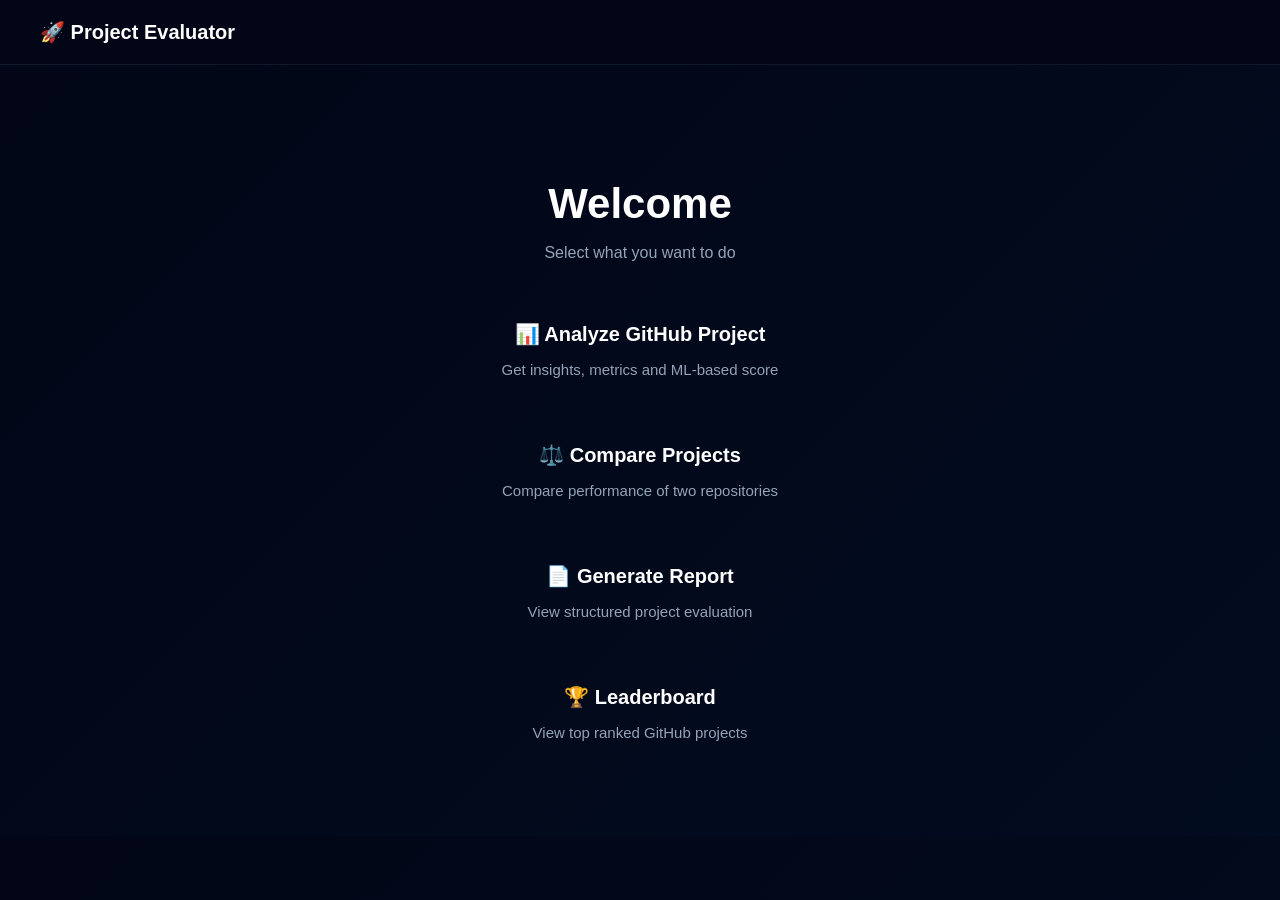
<file: docs/index.html>
<!DOCTYPE html>
<html>
<head>
  <title>Project Evaluator</title>
  <link rel="stylesheet" href="style.css">
</head>

<body>

<nav>🚀 Project Evaluator</nav>

<section class="hero">

  <h1>Welcome</h1>
  <p class="subtitle">Select what you want to do</p>

  <div class="menu">

    <div class="menu-item" onclick="go('')">
      <h3>📊 Analyze GitHub Project</h3>
      <p>Get insights, metrics and ML-based score</p>
    </div>

    <div class="menu-item" onclick="go('compare')">
      <h3>⚖️ Compare Projects</h3>
      <p>Compare performance of two repositories</p>
    </div>

    <div class="menu-item" onclick="go('report')">
      <h3>📄 Generate Report</h3>
      <p>View structured project evaluation</p>
    </div>

    <div class="menu-item" onclick="go('leaderboard')">
      <h3>🏆 Leaderboard</h3>
      <p>View top ranked GitHub projects</p>
    </div>

  </div>

</section>

<script>
function go(mode) {
  window.location.href = "dashboard.html" + (mode ? "?mode=" + mode : "");
}
</script>

</body>
</html>
</file>
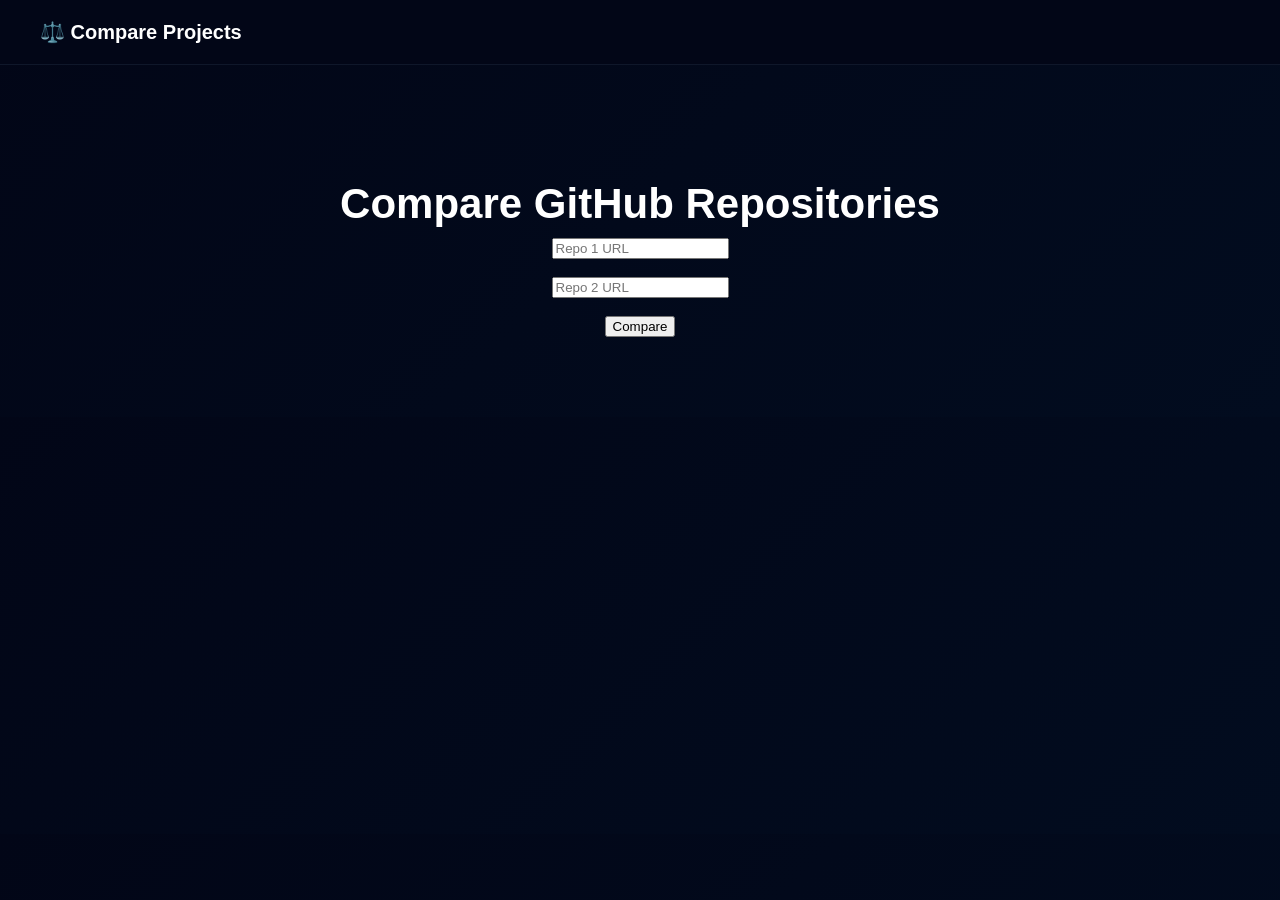
<file: docs/compare.html>
<!DOCTYPE html>
<html>
<head>
  <title>Compare Projects</title>
  <link rel="stylesheet" href="style.css">
</head>
<body>

<nav>⚖️ Compare Projects</nav>

<section class="hero">
  <h1>Compare GitHub Repositories</h1>

  <input placeholder="Repo 1 URL"><br><br>
  <input placeholder="Repo 2 URL"><br><br>

  <button>Compare</button>
</section>

</body>
</html>
</file>
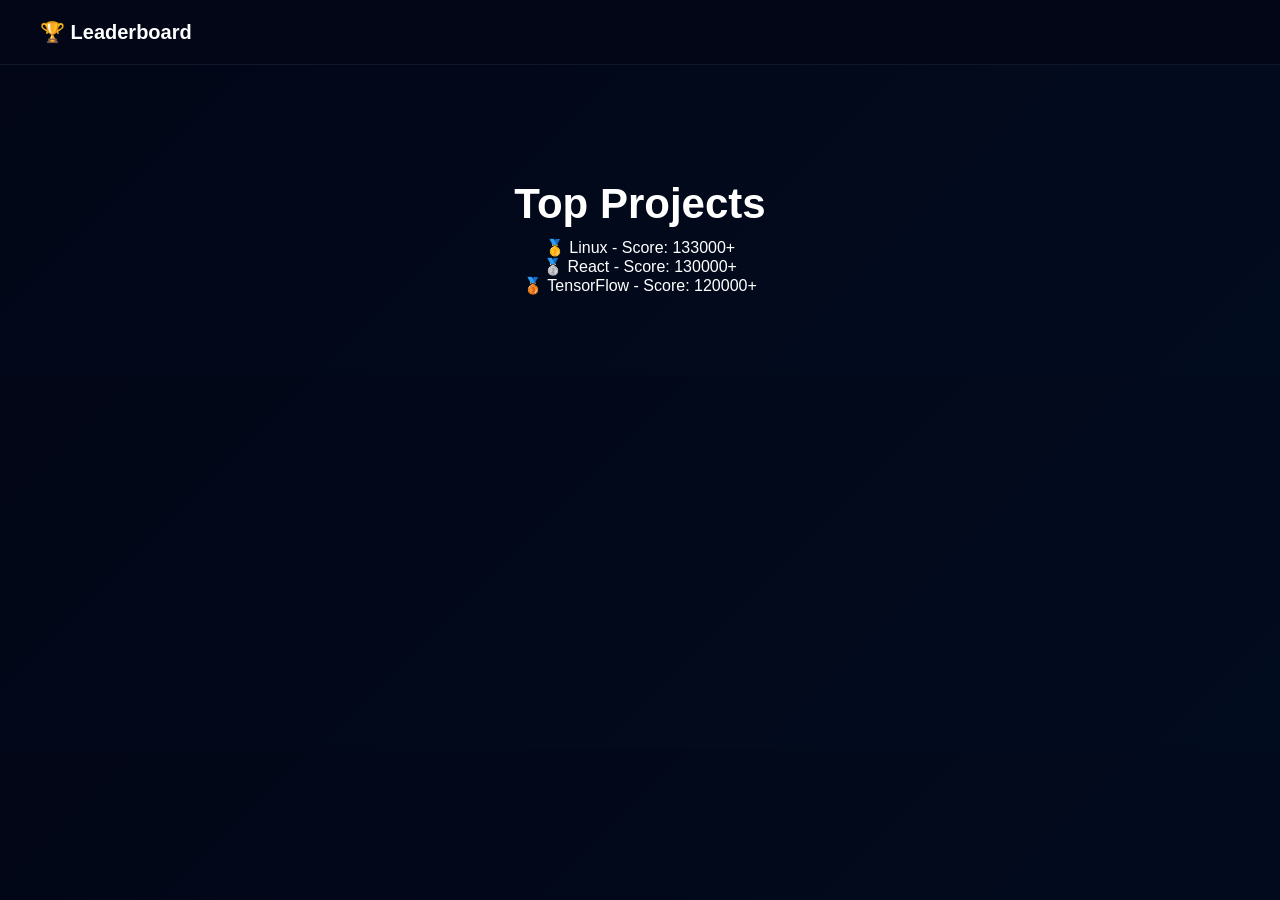
<file: docs/leaderboard.html>
<!DOCTYPE html>
<html>
<head>
  <title>Leaderboard</title>
  <link rel="stylesheet" href="style.css">
</head>
<body>

<nav>🏆 Leaderboard</nav>

<section class="hero">
  <h1>Top Projects</h1>

  <div class="card">🥇 Linux - Score: 133000+</div>
  <div class="card">🥈 React - Score: 130000+</div>
  <div class="card">🥉 TensorFlow - Score: 120000+</div>

</section>

</body>
</html>
</file>
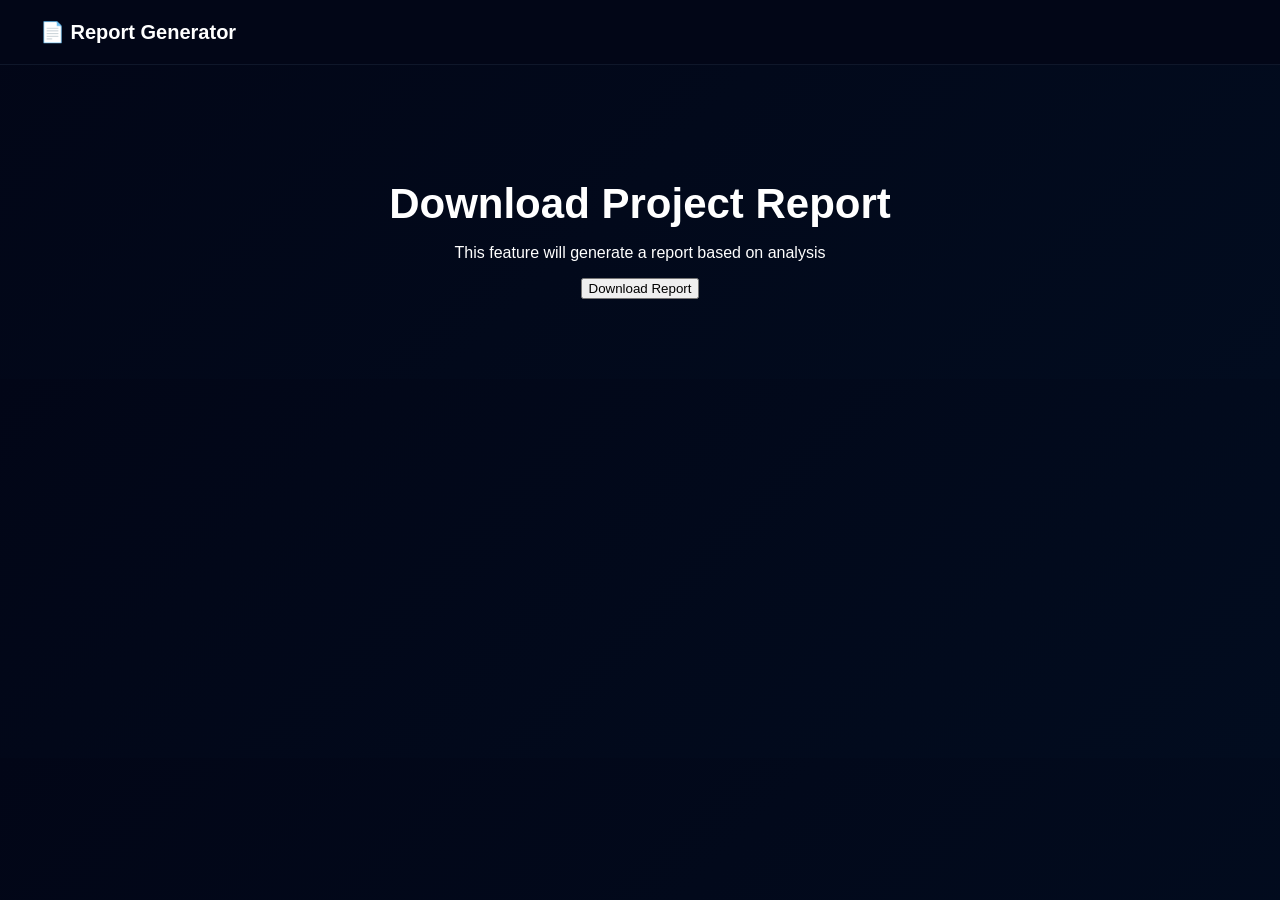
<file: docs/report.html>
<!DOCTYPE html>
<html>
<head>
  <title>Report</title>
  <link rel="stylesheet" href="style.css">
</head>
<body>

<nav>📄 Report Generator</nav>

<section class="hero">
  <h1>Download Project Report</h1>
  <p>This feature will generate a report based on analysis</p>
  <button>Download Report</button>
</section>

</body>
</html>
</file>
<file: docs/style.css>
/* ===== GLOBAL ===== */
body {
  margin: 0;
  font-family: 'Segoe UI', sans-serif;
  background: linear-gradient(135deg, #020617, #020c1f);
  color: white;
}

/* ===== NAV ===== */
nav {
  padding: 20px 40px;
  font-size: 20px;
  font-weight: 600;
  background: #020617;
  border-bottom: 1px solid #0f172a;
}

/* ===== HERO ===== */
.hero {
  text-align: center;
  padding: 80px 20px;
}

.hero h1 {
  font-size: 42px;
  margin-bottom: 10px;
}

.subtitle {
  color: #94a3b8;
  margin-bottom: 40px;
}

/* ===== MENU ===== */
.menu {
  display: flex;
  flex-direction: column;
  gap: 30px;
  align-items: center;
}

/* ===== MENU ITEMS ===== */
.menu-item {
  cursor: pointer;
  text-align: center;
  transition: 0.3s;
}

.menu-item h3 {
  font-size: 20px;
  margin-bottom: 8px;
}

.menu-item p {
  font-size: 15px;
  color: #94a3b8;
}

.menu-item:hover h3 {
  color: #3b82f6;
}

.menu-item:hover {
  transform: scale(1.05);
}
</file>
